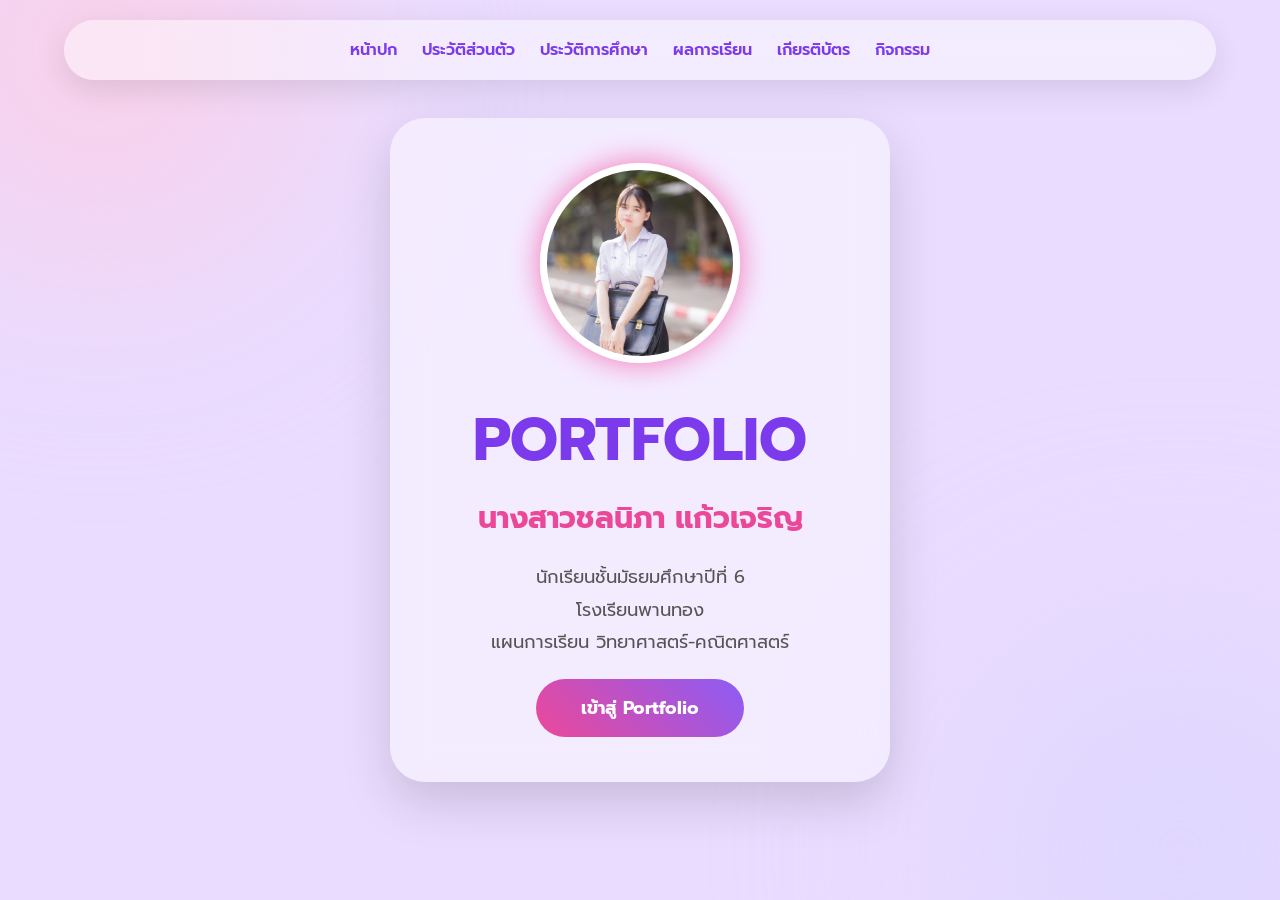
<file: index.html>
<!DOCTYPE html>
<html lang="th">

<head>

<meta charset="UTF-8">
<meta name="viewport" content="width=device-width, initial-scale=1.0">

<title>Portfolio</title>

<link href="https://fonts.googleapis.com/css2?family=Prompt:wght@300;400;500;600;700&display=swap" rel="stylesheet">


<style>

/* =====================
 RESET
===================== */

*{
    margin:0;
    padding:0;
    box-sizing:border-box;
    font-family:'Prompt',sans-serif;
}



/* =====================
 BACKGROUND
===================== */

body{

    min-height:100vh;

    overflow:hidden;

    background:#eadcff;

}



/* แสงพาสเทล */

body::before{

    content:"";

    position:fixed;

    width:400px;

    height:400px;

    background:#fbcfe8;

    border-radius:50%;

    filter:blur(120px);

    top:-150px;

    left:-100px;

}



body::after{

    content:"";

    position:fixed;

    width:400px;

    height:400px;

    background:#ddd6fe;

    border-radius:50%;

    filter:blur(120px);

    bottom:-150px;

    right:-100px;

}



/* =====================
 MENU
===================== */

nav{

    position:fixed;

    top:20px;

    left:50%;

    transform:translateX(-50%);


    width:90%;


    display:flex;

    justify-content:center;

    gap:25px;


    padding:18px;


    background:rgba(255,255,255,.45);

    backdrop-filter:blur(15px);


    border-radius:50px;


    box-shadow:

    0 10px 30px rgba(0,0,0,.1);


    z-index:10;

}



nav a{

    text-decoration:none;

    color:#7c3aed;

    font-weight:600;

    transition:.3s;

}



nav a:hover{

    color:#ec4899;

}



/* =====================
 ดาวตก
===================== */


.star{

    position:fixed;

    top:-50px;


    color:#ffffff;


    opacity:.45;


    text-shadow:

    0 0 8px white;


    animation:fall linear infinite;


    z-index:1;

}



@keyframes fall{


0%{

    transform:

    translateY(-50px)
    rotate(0deg);

}


100%{

    transform:

    translateY(110vh)
    rotate(360deg);

}


}



/* =====================
 HERO
===================== */


.hero{

    height:100vh;

    display:flex;

    justify-content:center;

    align-items:center;


    position:relative;

    z-index:2;

}



/* =====================
 PROFILE BOX
===================== */


.profile-box{


    width:500px;


    padding:45px;


    text-align:center;


    background:

    rgba(255,255,255,.45);


    backdrop-filter:blur(20px);


    border-radius:35px;


    box-shadow:

    0 20px 50px rgba(0,0,0,.15);


    animation:show 1s;

}



@keyframes show{


from{

    opacity:0;

    transform:translateY(60px);

}


to{

    opacity:1;

    transform:translateY(0);

}


}



/* =====================
 IMAGE
===================== */


.profile{


    width:200px;


    height:200px;


    object-fit:cover;


    border-radius:50%;


    border:7px solid white;


    box-shadow:

    0 0 30px #f472b6;


    animation:float 3s infinite;

}



@keyframes float{


50%{

    transform:translateY(-15px);

}


}



/* =====================
 TEXT
===================== */


h1{

    margin-top:25px;


    font-size:60px;


    color:#7c3aed;


}



h2{


    margin-top:10px;


    font-size:30px;


    color:#ec4899;


}



p{


    margin:20px;


    color:#555;


    font-size:18px;


    line-height:1.8;


}



/* =====================
 BUTTON
===================== */


button{


    padding:15px 45px;


    border:none;


    border-radius:50px;


    background:

    linear-gradient(
    45deg,
    #ec4899,
    #8b5cf6
    );


    color:white;


    font-size:18px;


    font-weight:bold;


    cursor:pointer;


    transition:.3s;

}



button:hover{


    transform:translateY(-5px) scale(1.05);


}



/* =====================
 MOBILE
===================== */


@media(max-width:700px){


nav{

    flex-wrap:wrap;

    gap:12px;

}


nav a{

    font-size:13px;

}



.profile-box{

    width:90%;

    padding:30px;

}



.profile{

    width:150px;

    height:150px;

}



h1{

    font-size:40px;

}


}


</style>


</head>



<body>



<!-- MENU -->

<nav>

<a href="#">หน้าปก</a>

<a href="#">ประวัติส่วนตัว</a>

<a href="#">ประวัติการศึกษา</a>

<a href="#">ผลการเรียน</a>

<a href="#">เกียรติบัตร</a>

<a href="#">กิจกรรม</a>

</nav>

<!-- หน้าปก -->


<section class="hero">


<div class="profile-box">


<img src="images/1783693084905.jpg" class="profile" alt="รูปโปรไฟล์">
<h1>
PORTFOLIO
</h1><h2 id="student-name">
นางสาวชลนิภา แก้วเจริญ
</h2>
<p>
นักเรียนชั้นมัธยมศึกษาปีที่ 6
<br>
โรงเรียนพานทอง
<br>
แผนการเรียน วิทยาศาสตร์-คณิตศาสตร์
</p>
<button onclick="location.href='profile.html'">
เข้าสู่ Portfolio

</button>


</div>


</section>



<script>


// =====================
// สร้างดาวตก
// =====================


for(let i=0;i<60;i++){


let star=document.createElement("div");


star.className="star";


star.innerHTML="✦";


star.style.left=
Math.random()*100+"vw";


star.style.fontSize=
(10+Math.random()*18)+"px";


star.style.animationDuration=
(6+Math.random()*10)+"s";


star.style.animationDelay=
Math.random()*10+"s";


document.body.appendChild(star);


}


</script>



</body>

</html>
</file>
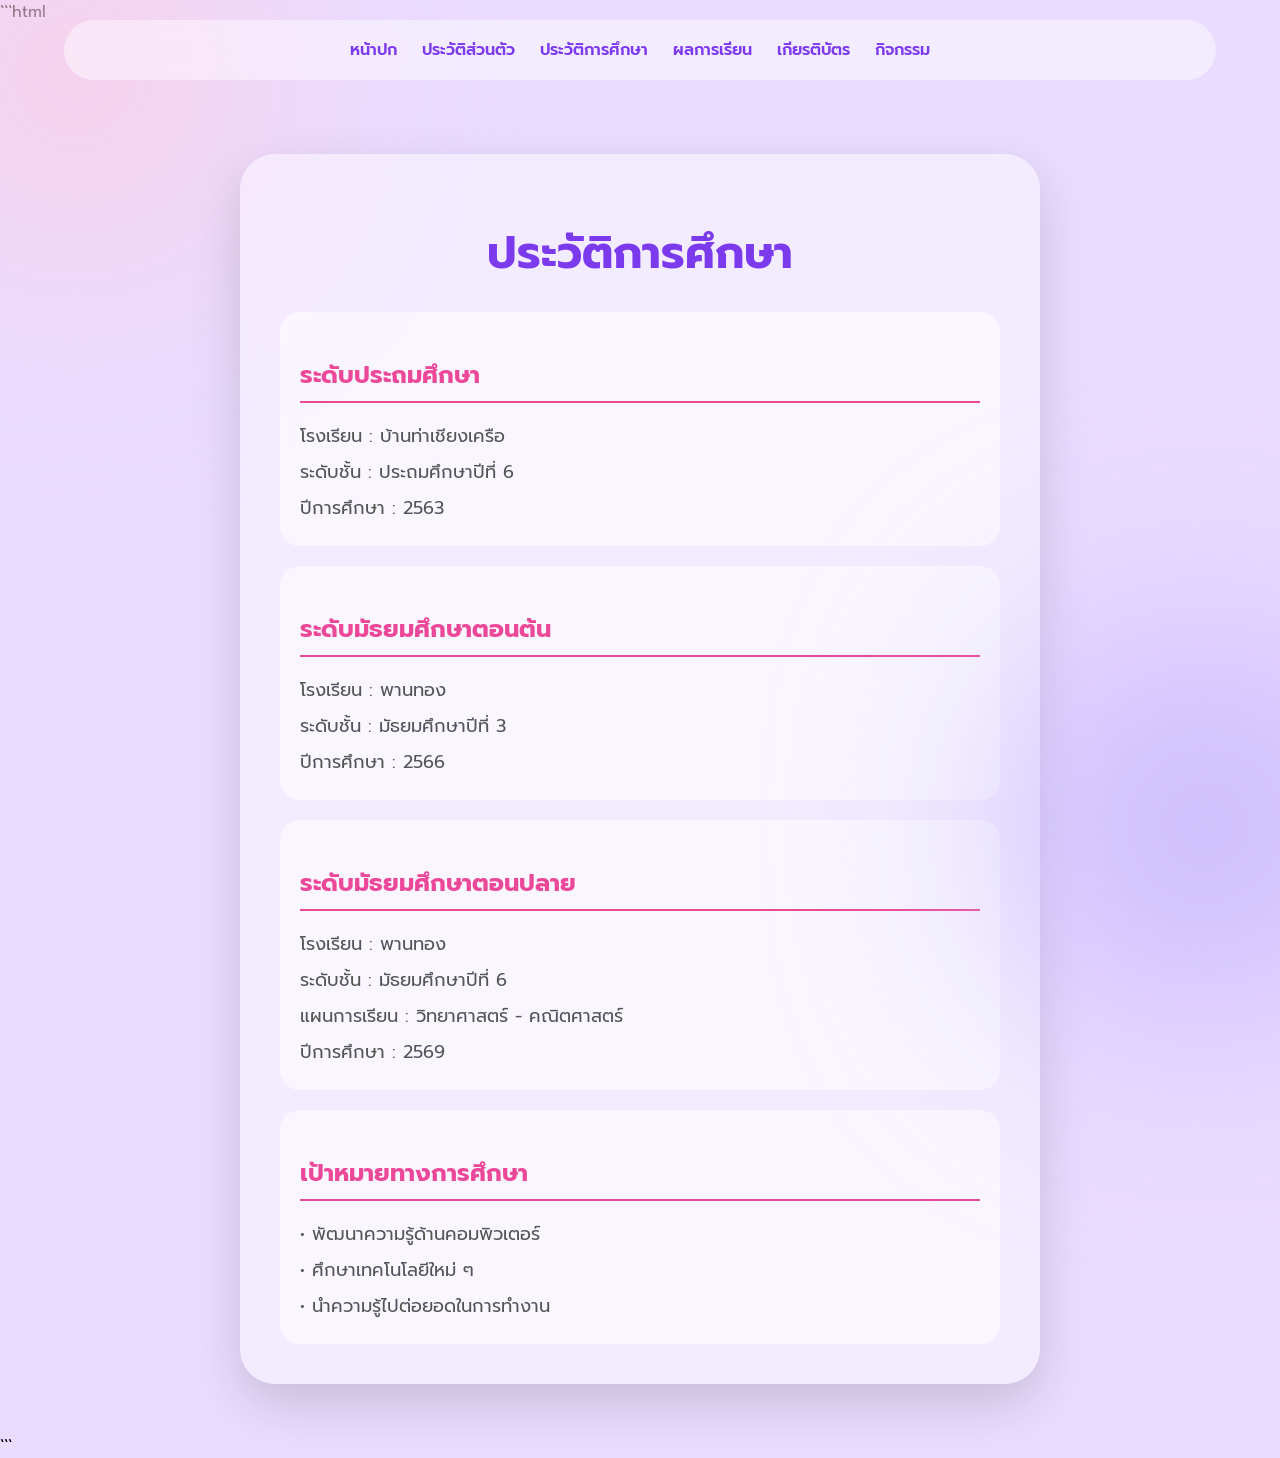
<file: education.html>
```html
<!DOCTYPE html>
<html lang="th">

<head>

<meta charset="UTF-8">

<meta name="viewport" content="width=device-width, initial-scale=1.0">

<title>ประวัติการศึกษา</title>

<link href="https://fonts.googleapis.com/css2?family=Prompt:wght@300;400;500;600;700&display=swap" rel="stylesheet">


<style>

/* ใช้ CSS เดียวกับ profile.html */

*{
    margin:0;
    padding:0;
    box-sizing:border-box;
    font-family:'Prompt',sans-serif;
}


body{
    min-height:100vh;
    background:#eadcff;
    overflow-x:hidden;
}


body::before{

    content:"";

    position:fixed;

    width:350px;

    height:350px;

    background:#fbcfe8;

    border-radius:50%;

    filter:blur(120px);

    top:-100px;

    left:-100px;

}


body::after{

    content:"";

    position:fixed;

    width:350px;

    height:350px;

    background:#c4b5fd;

    border-radius:50%;

    filter:blur(120px);

    bottom:-100px;

    right:-100px;

}



nav{

    position:fixed;

    top:20px;

    left:50%;

    transform:translateX(-50%);

    width:90%;

    padding:18px;

    display:flex;

    justify-content:center;

    gap:25px;

    background:rgba(255,255,255,.45);

    backdrop-filter:blur(15px);

    border-radius:50px;

    z-index:10;

}


nav a{

    text-decoration:none;

    color:#7c3aed;

    font-weight:600;

}



nav a:hover{

    color:#ec4899;

}



.star{

    position:fixed;

    top:-40px;

    color:white;

    opacity:.45;

    animation:fall linear infinite;

}


@keyframes fall{

from{
transform:translateY(-50px);
}

to{
transform:translateY(110vh);
}

}



.container{

    padding-top:130px;

    display:flex;

    justify-content:center;

    padding-bottom:50px;

}



.profile-card{

    width:800px;

    padding:40px;

    background:rgba(255,255,255,.45);

    backdrop-filter:blur(20px);

    border-radius:35px;

    box-shadow:0 20px 50px rgba(0,0,0,.15);

    animation:show 1s;

}



@keyframes show{

from{

opacity:0;

transform:translateY(50px);

}

to{

opacity:1;

transform:translateY(0);

}

}



h1{

    text-align:center;

    margin:25px;

    color:#7c3aed;

    font-size:45px;

}



h2{

    margin-top:25px;

    color:#ec4899;

    border-bottom:2px solid #ec4899;

    padding-bottom:8px;

}



.info{

    margin-top:15px;

    color:#555;

    font-size:18px;

    line-height:2;

}



.data{

    background:rgba(255,255,255,.5);

    padding:20px;

    border-radius:20px;

    margin-top:20px;

}



@media(max-width:700px){

nav{

flex-wrap:wrap;

gap:10px;

}


nav a{

font-size:13px;

}


.profile-card{

width:90%;

padding:25px;

}


h1{

font-size:35px;

}

}

</style>

</head>


<body>



<nav>

<a href="index.html">หน้าปก</a>

<a href="profile.html">ประวัติส่วนตัว</a>

<a href="education.html">ประวัติการศึกษา</a>

<a href="grade.html">ผลการเรียน</a>

<a href="#">เกียรติบัตร</a>

<a href="#">กิจกรรม</a>

</nav>




<div class="container">


<div class="profile-card">



<h1>
ประวัติการศึกษา
</h1>




<div class="data">

<h2>
ระดับประถมศึกษา
</h2>


<p class="info">

โรงเรียน : บ้านท่าเชียงเครือ 

<br>

ระดับชั้น : ประถมศึกษาปีที่ 6

<br>

ปีการศึกษา : 2563

</p>


</div>




<div class="data">

<h2>
ระดับมัธยมศึกษาตอนต้น
</h2>


<p class="info">

โรงเรียน : พานทอง

<br>

ระดับชั้น : มัธยมศึกษาปีที่ 3

<br>

ปีการศึกษา : 2566

</p>


</div>




<div class="data">

<h2>
ระดับมัธยมศึกษาตอนปลาย
</h2>


<p class="info">

โรงเรียน : พานทอง

<br>

ระดับชั้น : มัธยมศึกษาปีที่ 6

<br>

แผนการเรียน : วิทยาศาสตร์ - คณิตศาสตร์

<br>

ปีการศึกษา : 2569

</p>


</div>




<div class="data">

<h2>
เป้าหมายทางการศึกษา
</h2>


<p class="info">

• พัฒนาความรู้ด้านคอมพิวเตอร์

<br>

• ศึกษาเทคโนโลยีใหม่ ๆ

<br>

• นำความรู้ไปต่อยอดในการทำงาน

</p>


</div>



</div>

</div>




<script>


for(let i=0;i<40;i++){

let star=document.createElement("div");

star.className="star";

star.innerHTML="✦";

star.style.left=Math.random()*100+"vw";

star.style.fontSize=(10+Math.random()*15)+"px";

star.style.animationDuration=(7+Math.random()*8)+"s";

star.style.animationDelay=Math.random()*5+"s";

document.body.appendChild(star);

}


</script>



</body>

</html>
```
</file>
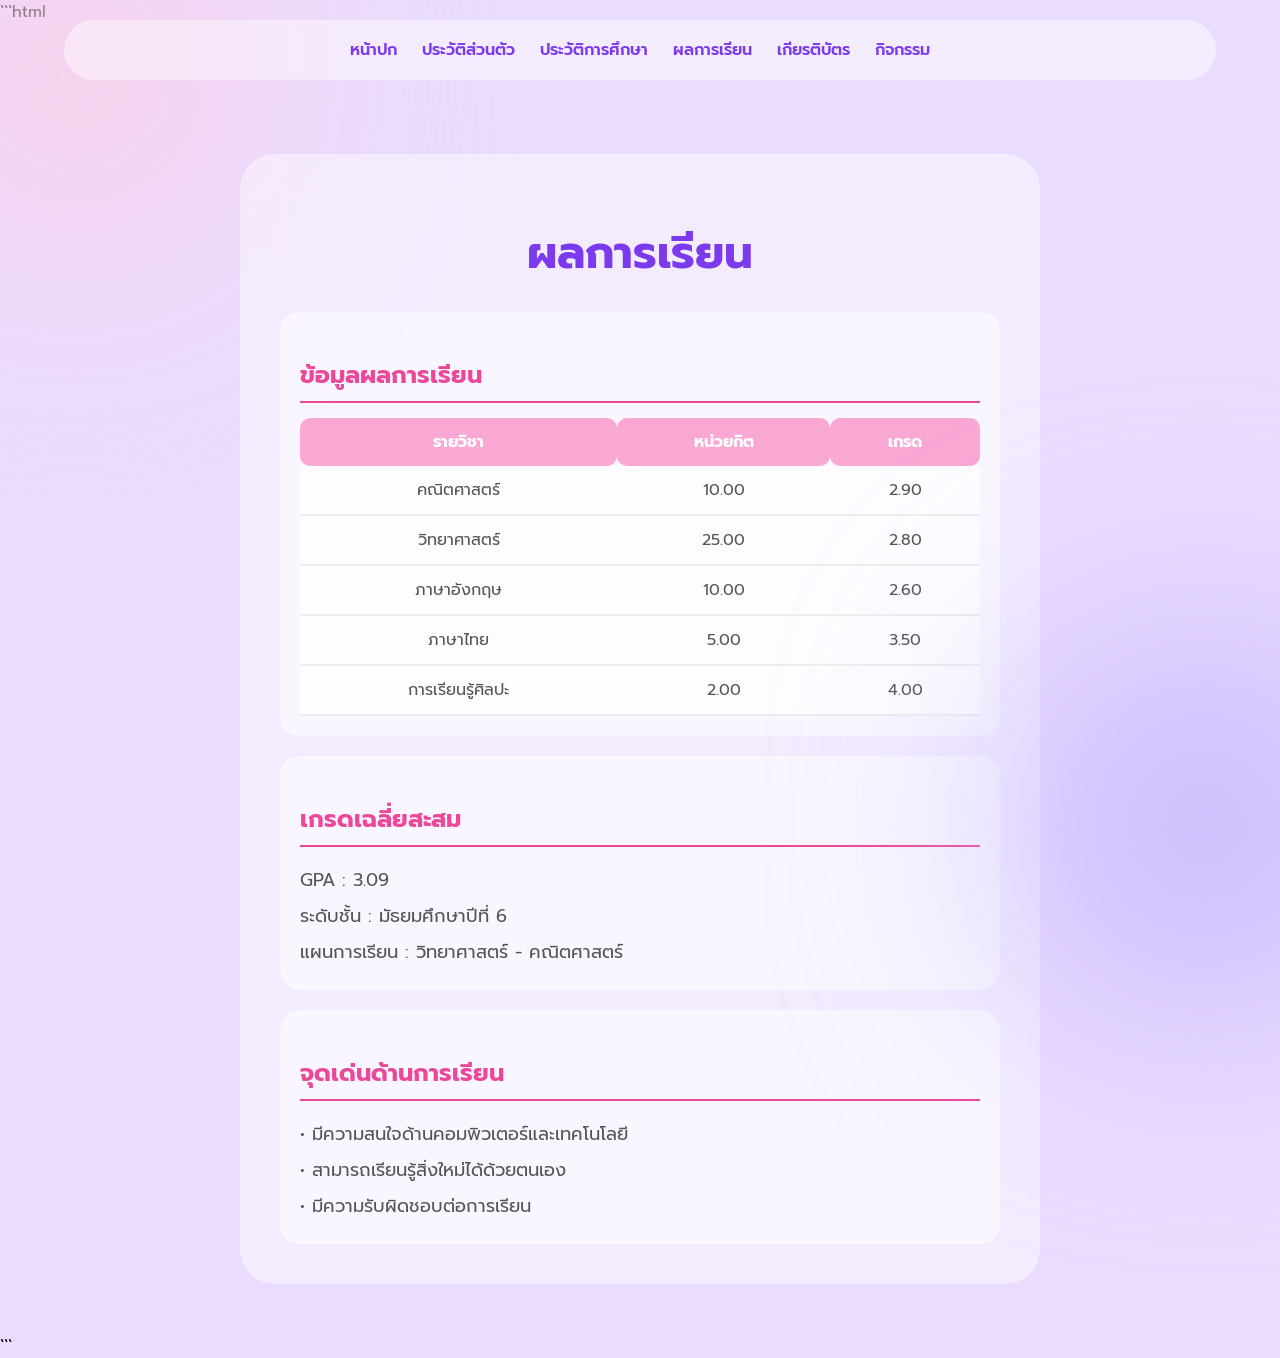
<file: grade.html>
```html
<!DOCTYPE html>
<html lang="th">

<head>

<meta charset="UTF-8">

<meta name="viewport" content="width=device-width, initial-scale=1.0">

<title>ผลการเรียน</title>


<link href="https://fonts.googleapis.com/css2?family=Prompt:wght@300;400;500;600;700&display=swap" rel="stylesheet">


<style>

*{
    margin:0;
    padding:0;
    box-sizing:border-box;
    font-family:'Prompt',sans-serif;
}


body{

    min-height:100vh;

    background:#eadcff;

    overflow-x:hidden;

}



/* พื้นหลัง */

body::before{

    content:"";

    position:fixed;

    width:350px;

    height:350px;

    background:#fbcfe8;

    border-radius:50%;

    filter:blur(120px);

    top:-100px;

    left:-100px;

}


body::after{

    content:"";

    position:fixed;

    width:350px;

    height:350px;

    background:#c4b5fd;

    border-radius:50%;

    filter:blur(120px);

    bottom:-100px;

    right:-100px;

}



/* เมนู */

nav{

    position:fixed;

    top:20px;

    left:50%;

    transform:translateX(-50%);

    width:90%;

    padding:18px;

    display:flex;

    justify-content:center;

    gap:25px;

    background:rgba(255,255,255,.45);

    backdrop-filter:blur(15px);

    border-radius:50px;

    z-index:10;

}



nav a{

    text-decoration:none;

    color:#7c3aed;

    font-weight:600;

    transition:.3s;

}


nav a:hover{

    color:#ec4899;

}



/* ดาวตก */

.star{

    position:fixed;

    top:-40px;

    color:white;

    opacity:.45;

    animation:fall linear infinite;

}


@keyframes fall{

from{

transform:translateY(-50px);

}

to{

transform:translateY(110vh);

}

}



/* เนื้อหา */

.container{

    padding-top:130px;

    display:flex;

    justify-content:center;

    padding-bottom:50px;

}



.profile-card{

    width:800px;

    padding:40px;

    background:rgba(255,255,255,.45);

    backdrop-filter:blur(20px);

    border-radius:35px;

    box-shadow:0 20px-50px rgba(0,0,0,.15);

    animation:show 1s;

}



@keyframes show{

from{

opacity:0;

transform:translateY(50px);

}

to{

opacity:1;

transform:translateY(0);

}

}



h1{

    text-align:center;

    margin:25px;

    color:#7c3aed;

    font-size:45px;

}



h2{

    margin-top:25px;

    color:#ec4899;

    border-bottom:2px solid #ec4899;

    padding-bottom:8px;

}



.info{

    margin-top:15px;

    color:#555;

    font-size:18px;

    line-height:2;

}



/* กล่องข้อมูล */

.data{

    background:rgba(255,255,255,.5);

    padding:20px;

    border-radius:20px;

    margin-top:20px;

}



/* ตาราง */

table{

    width:100%;

    border-collapse:collapse;

    margin-top:15px;

    color:#555;

}


th{

    background:#f9a8d4;

    color:white;

    padding:12px;

    border-radius:10px;

}


td{

    background:rgba(255,255,255,.7);

    padding:12px;

    text-align:center;

    border-bottom:2px solid #eee;

}



/* มือถือ */

@media(max-width:700px){


nav{

    flex-wrap:wrap;

    gap:10px;

}


nav a{

    font-size:13px;

}


.profile-card{

    width:90%;

    padding:25px;

}


h1{

    font-size:35px;

}


}


</style>

</head>



<body>



<nav>

<a href="index.html">หน้าปก</a>

<a href="profile.html">ประวัติส่วนตัว</a>

<a href="education.html">ประวัติการศึกษา</a>

<a href="grade.html">ผลการเรียน</a>

<a href="certificate.html">เกียรติบัตร</a>

<a href="activity.html">กิจกรรม</a>

</nav>




<div class="container">


<div class="profile-card">



<h1>
ผลการเรียน
</h1>




<div class="data">


<h2>
ข้อมูลผลการเรียน
</h2>



<table>


<tr>

<th>
รายวิชา
</th>

<th>
หน่วยกิต
</th>

<th>
เกรด
</th>

</tr>



<tr>

<td>
คณิตศาสตร์
</td>

<td>
10.00
</td>

<td>
2.90
</td>

</tr>



<tr>

<td>
วิทยาศาสตร์
</td>

<td>
25.00
</td>

<td>
2.80
</td>

</tr>



<tr>

<td>
ภาษาอังกฤษ
</td>

<td>
10.00
</td>

<td>
2.60
</td>

</tr>



<tr>

<td>
ภาษาไทย
</td>

<td>
5.00
</td>

<td>
3.50
</td>

</tr>



<tr>

<td>
การเรียนรู้ศิลปะ
</td>

<td>
2.00
</td>

<td>
4.00
</td>

</tr>



</table>


</div>




<div class="data">


<h2>
เกรดเฉลี่ยสะสม
</h2>


<p class="info">

GPA : 3.09

<br>

ระดับชั้น : มัธยมศึกษาปีที่ 6

<br>

แผนการเรียน : วิทยาศาสตร์ - คณิตศาสตร์

</p>


</div>




<div class="data">


<h2>
จุดเด่นด้านการเรียน
</h2>


<p class="info">

• มีความสนใจด้านคอมพิวเตอร์และเทคโนโลยี

<br>

• สามารถเรียนรู้สิ่งใหม่ได้ด้วยตนเอง

<br>

• มีความรับผิดชอบต่อการเรียน

</p>


</div>



</div>

</div>






<script>


// ดาวตก

for(let i=0;i<40;i++){

let star=document.createElement("div");

star.className="star";

star.innerHTML="✦";

star.style.left=Math.random()*100+"vw";

star.style.fontSize=(10+Math.random()*15)+"px";

star.style.animationDuration=(7+Math.random()*8)+"s";

star.style.animationDelay=Math.random()*5+"s";

document.body.appendChild(star);

}


</script>



</body>

</html>
```
</file>
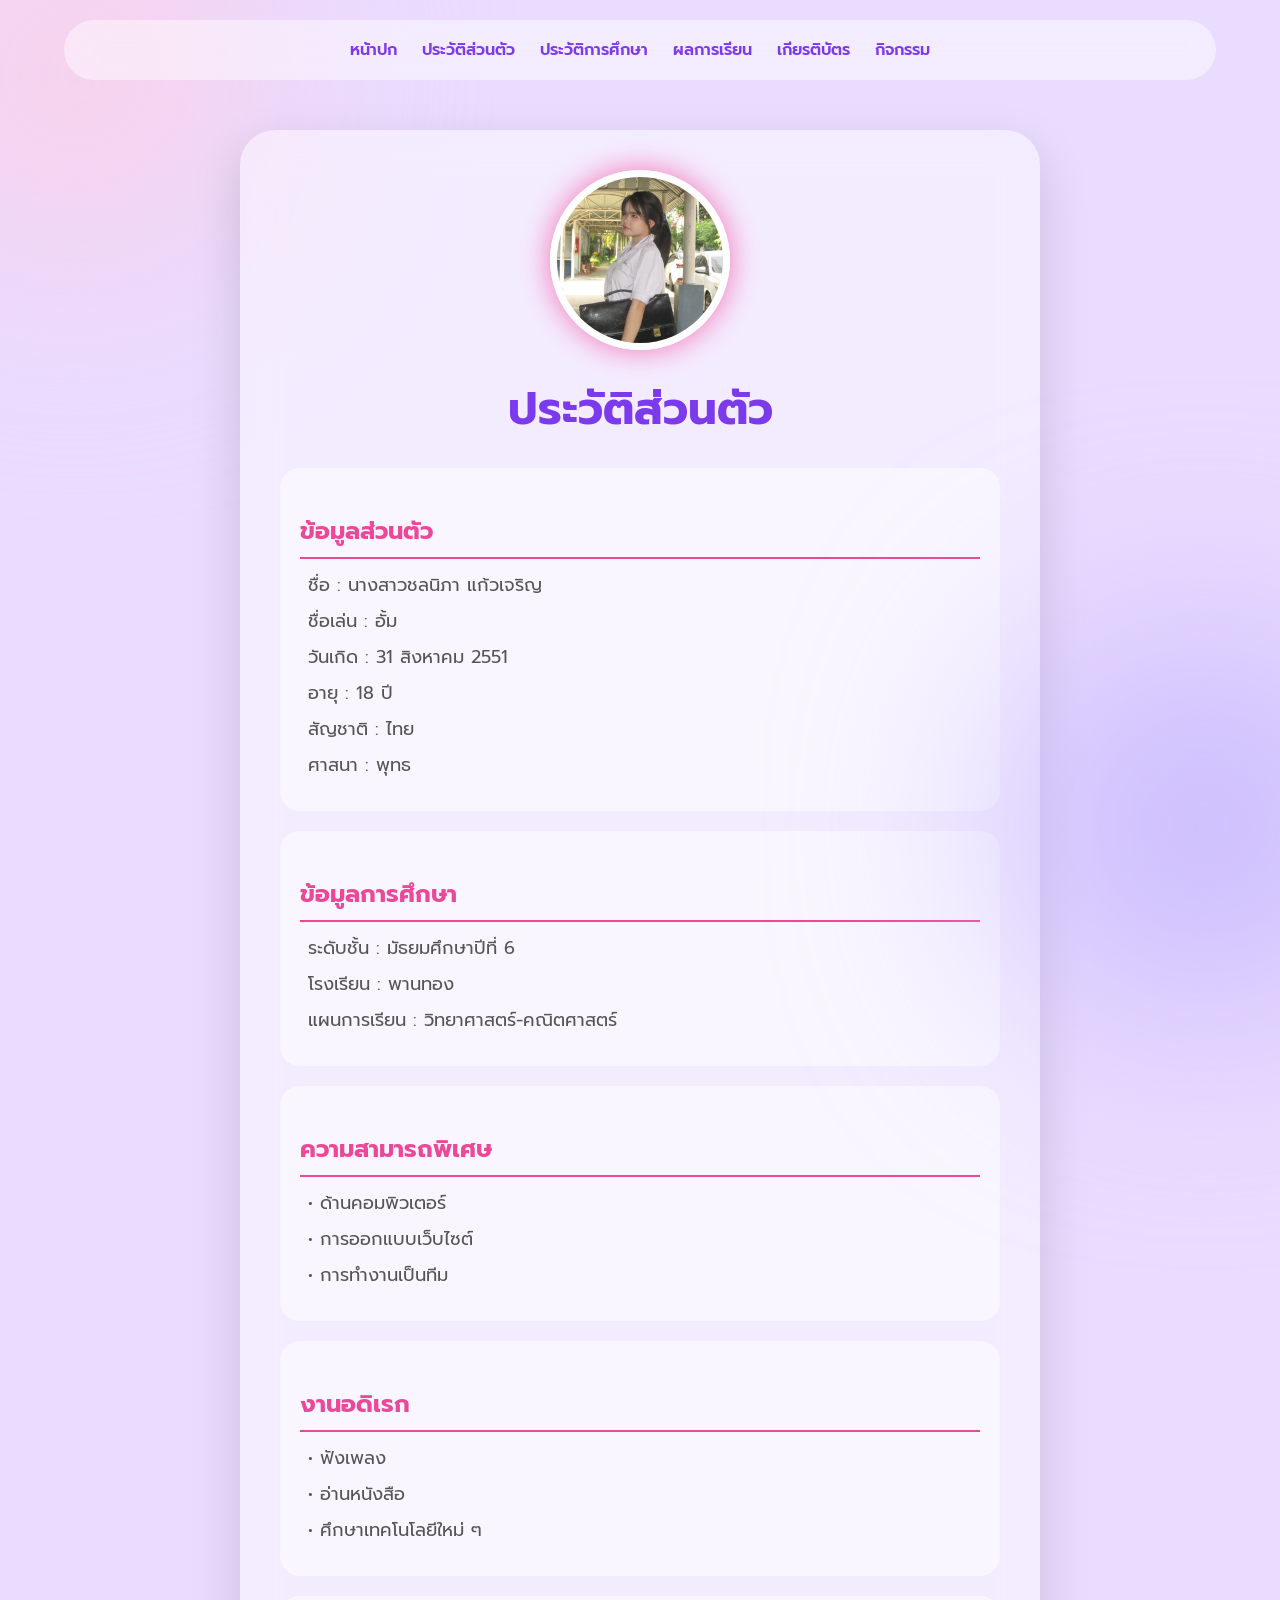
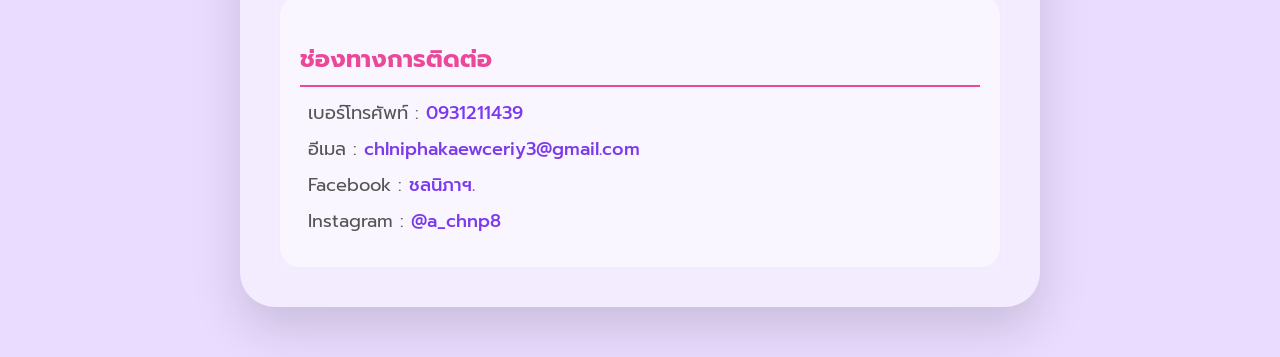
<file: profile.html>
<!DOCTYPE html>
<html lang="th">

<head>

<meta charset="UTF-8">

<meta name="viewport" content="width=device-width, initial-scale=1.0">

<title>ประวัติส่วนตัว</title>

<link href="https://fonts.googleapis.com/css2?family=Prompt:wght@300;400;500;600;700&display=swap" rel="stylesheet">

<style>

*{
    margin:0;
    padding:0;
    box-sizing:border-box;
    font-family:'Prompt',sans-serif;
}

body{
    min-height:100vh;
    background:#eadcff;
    overflow-x:hidden;
}

/* พื้นหลัง */

body::before{
    content:"";
    position:fixed;
    width:350px;
    height:350px;
    background:#fbcfe8;
    border-radius:50%;
    filter:blur(120px);
    top:-100px;
    left:-100px;
}

body::after{
    content:"";
    position:fixed;
    width:350px;
    height:350px;
    background:#c4b5fd;
    border-radius:50%;
    filter:blur(120px);
    bottom:-100px;
    right:-100px;
}

/* เมนู */

nav{
    position:fixed;
    top:20px;
    left:50%;
    transform:translateX(-50%);
    width:90%;
    padding:18px;
    display:flex;
    justify-content:center;
    gap:25px;
    background:rgba(255,255,255,.45);
    backdrop-filter:blur(15px);
    border-radius:50px;
    z-index:10;
}

nav a{
    text-decoration:none;
    color:#7c3aed;
    font-weight:600;
    transition:.3s;
}

nav a:hover{
    color:#ec4899;
}

/* ดาวตก */

.star{
    position:fixed;
    top:-40px;
    color:white;
    opacity:.45;
    animation:fall linear infinite;
}

@keyframes fall{

    from{
        transform:translateY(-50px);
    }

    to{
        transform:translateY(110vh);
    }

}

/* เนื้อหา */

.container{
    padding-top:130px;
    display:flex;
    justify-content:center;
    padding-bottom:50px;
}

/* กล่องประวัติ */

.profile-card{
    width:800px;
    padding:40px;
    background:rgba(255,255,255,.45);
    backdrop-filter:blur(20px);
    border-radius:35px;
    box-shadow:0 20px 50px rgba(0,0,0,.15);
    animation:show 1s;
}

@keyframes show{

    from{
        opacity:0;
        transform:translateY(50px);
    }

    to{
        opacity:1;
        transform:translateY(0);
    }

}

/* รูป */

.profile-img{
    display:block;
    margin:auto;
    width:180px;
    height:180px;
    border-radius:50%;
    object-fit:cover;
    border:7px solid white;
    box-shadow:0 0 30px #f472b6;
}

/* หัวข้อ */

h1{
    text-align:center;
    margin:25px;
    color:#7c3aed;
    font-size:45px;
}

h2{
    margin-top:25px;
    color:#ec4899;
    border-bottom:2px solid #ec4899;
    padding-bottom:8px;
}

.info{
    margin-top:15px;
    color:#555;
    font-size:18px;
    line-height:2;
}

/* กล่องข้อมูล */

.data{
    background:rgba(255,255,255,.5);
    padding:20px;
    border-radius:20px;
    margin-top:20px;
}

.data p{
    margin:8px;
}

/* ลิงก์ข้อมูลติดต่อ */

.contact-link{
    color:#7c3aed;
    text-decoration:none;
    font-weight:500;
    transition:.3s;
}

.contact-link:hover{
    color:#ec4899;
    text-decoration:underline;
}

/* มือถือ */

@media(max-width:700px){

    nav{
        flex-wrap:wrap;
        gap:10px;
    }

    nav a{
        font-size:13px;
    }

    .profile-card{
        width:90%;
        padding:25px;
    }

    h1{
        font-size:35px;
    }

    .info{
        font-size:16px;
    }

}

</style>

</head>


<body>


<!-- เมนู -->

<nav>

    <a href="index.html">หน้าปก</a>

    <a href="profile.html">ประวัติส่วนตัว</a>

    <a href="education.html">ประวัติการศึกษา</a>

    <a href="#">ผลการเรียน</a>

    <a href="#">เกียรติบัตร</a>

    <a href="#">กิจกรรม</a>

</nav>


<!-- เนื้อหา -->

<div class="container">

    <div class="profile-card">


        <!-- รูปโปรไฟล์ -->

        <img src="images/1783692782026.jpg" class="profile-img">


        <!-- หัวข้อ -->

        <h1>
            ประวัติส่วนตัว
        </h1>


        <!-- ข้อมูลส่วนตัว -->

        <div class="data">

            <h2>
                ข้อมูลส่วนตัว
            </h2>

            <p class="info">

                ชื่อ : นางสาวชลนิภา แก้วเจริญ

                <br>

                ชื่อเล่น : อั้ม

                <br>

                วันเกิด : 31 สิงหาคม 2551

                <br>

                อายุ : 18 ปี

                <br>

                สัญชาติ : ไทย

                <br>

                ศาสนา : พุทธ

            </p>

        </div>


        <!-- ข้อมูลการศึกษา -->

        <div class="data">

            <h2>
                ข้อมูลการศึกษา
            </h2>

            <p class="info">

                ระดับชั้น : มัธยมศึกษาปีที่ 6

                <br>

                โรงเรียน : พานทอง

                <br>

                แผนการเรียน : วิทยาศาสตร์-คณิตศาสตร์

            </p>

        </div>


        <!-- ความสามารถพิเศษ -->

        <div class="data">

            <h2>
                ความสามารถพิเศษ
            </h2>

            <p class="info">

                • ด้านคอมพิวเตอร์

                <br>

                • การออกแบบเว็บไซต์

                <br>

                • การทำงานเป็นทีม

            </p>

        </div>


        <!-- งานอดิเรก -->

        <div class="data">

            <h2>
                งานอดิเรก
            </h2>

            <p class="info">

                • ฟังเพลง

                <br>

                • อ่านหนังสือ

                <br>

                • ศึกษาเทคโนโลยีใหม่ ๆ

            </p>

        </div>


        <!-- ช่องทางการติดต่อ -->

        <div class="data">

            <h2>
                ช่องทางการติดต่อ
            </h2>

            <p class="info">

                 เบอร์โทรศัพท์ :
                <a href="tel:0931211439" class="contact-link">
                    0931211439
                </a>

                <br>

                 อีเมล :
                <a href="chlniphakaewceriy3@gmail.com" class="contact-link">
                   chlniphakaewceriy3@gmail.com
                </a>

                <br>

                 Facebook :
                <a href="https://www.facebook.com/" target="_blank" class="contact-link">
                    ชลนิภาฯ.
                </a>

                <br>

                 Instagram :
                <a href="https://www.instagram.com/" target="_blank" class="contact-link">
                    @a_chnp8
                </a>

            </p>

        </div>


    </div>

</div>


<!-- ดาวตก -->

<script>

for(let i=0; i<40; i++){

    let star = document.createElement("div");

    star.className = "star";

    star.innerHTML = "✦";

    star.style.left = Math.random() * 100 + "vw";

    star.style.fontSize = (10 + Math.random() * 15) + "px";

    star.style.animationDuration = (7 + Math.random() * 8) + "s";

    star.style.animationDelay = Math.random() * 5 + "s";

    document.body.appendChild(star);

}

</script>


</body>

</html>
</file>
